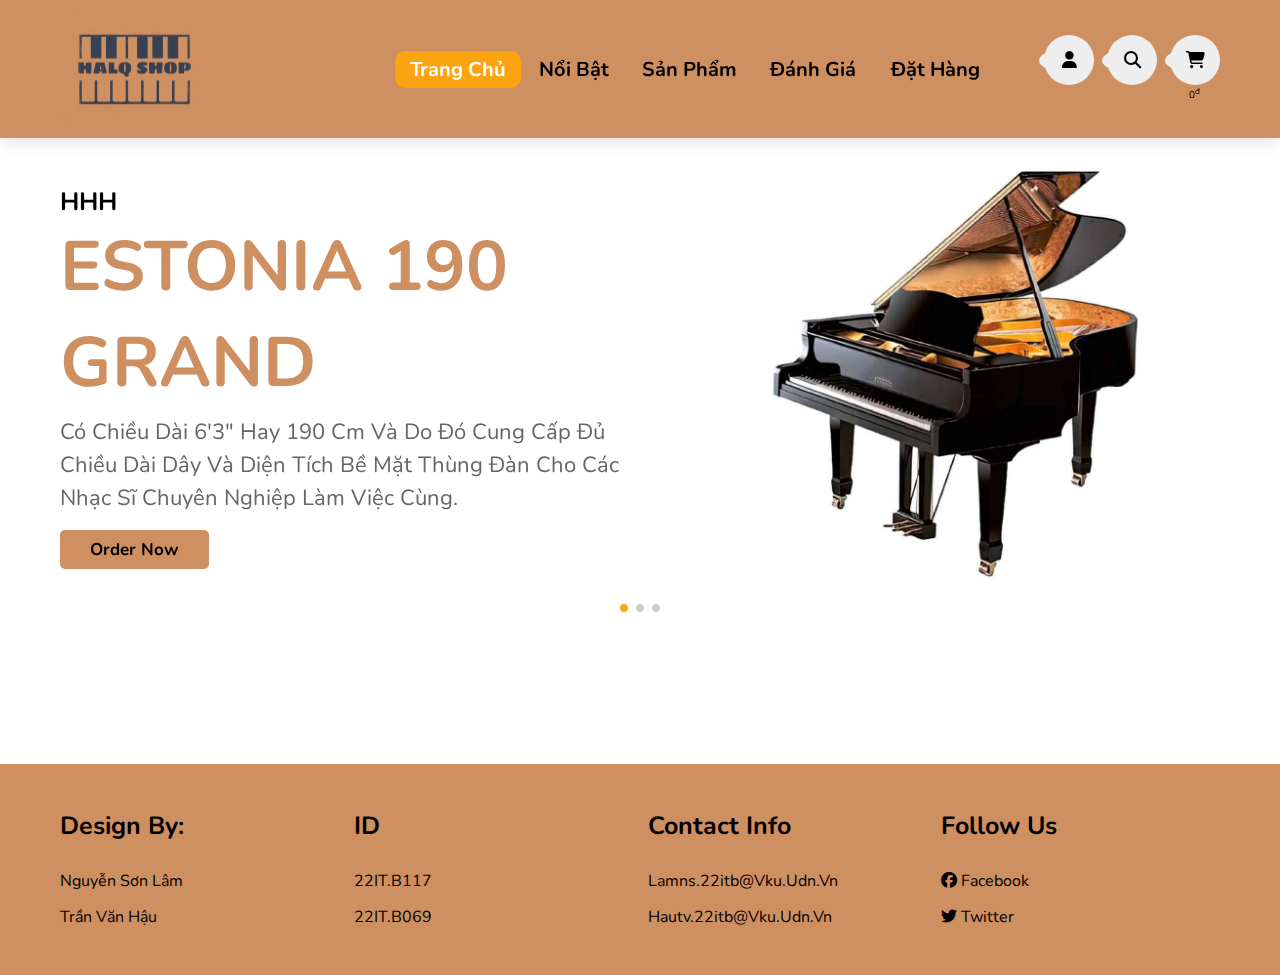
<file: index.html>
<!DOCTYPE html>
<html lang="en">
<head>
    <meta charset="UTF-8">
    <meta http-equiv="X-UA-Compatible" content="IE=edge">
    <meta name="viewport" content="width=device-width, initial-scale=1.0">
    <title>Piano Shop</title>

    <link rel="stylesheet" href="https://unpkg.com/swiper/swiper-bundle.min.css" />

    <link rel="stylesheet" href="https://cdnjs.cloudflare.com/ajax/libs/font-awesome/6.4.0/css/all.min.css">


    <link rel="stylesheet" href="https://unicons.iconscout.com/release/v4.0.0/css/line.css" />
    <link rel="stylesheet" href="css/style.css">

</head>
<body>

<header>

    <section class="flex">

        <a href="#" class="logo"><img src="img/logo2.jpg"></img></a>

        <nav class="navbar">
            <a class="active"  href="index.html">trang chủ</a>
            <a href="dishes.html">nổi bật</a>
            <a href="menu.html">sản phẩm</a>
            <a href="review.html">đánh giá </a>
            <a href="order.html">đặt hàng</a>
        </nav>
    
        <div class="icons">
            <a><i class="fas fa-bars" id="menu-bars"></i></a>
            <a href="login.html"><i class="fa-solid fa-user" id="login-icon"></i></a>
            <a><i class="fas fa-search" id="search-icon"></i></a>
            <a><i class="fas fa-shopping-cart"></i></a><p style="margin-left:160px ;"><span class="">0</span><sup>đ</sup></p>
        </div>
        
    </section>

</header>

<form action="" id="search-form">
    <input type="search" placeholder="search here..." name="" id="search-box">
    <label for="search-box" class="fas fa-search"></label>
    <i class="fas fa-times" id="close"></i>
</form>




<div class="container">

    <section class="home" id="home">

        <div class="swiper home-slider">
    
            <div class="swiper-wrapper">
    
                <div class="swiper-slide slide">
                    <div class="content">
                        <span>HHH</span>
                        <h3>ESTONIA 190 GRAND</h3>
                        <p>Có chiều dài 6'3″ hay 190 cm và do đó cung cấp đủ chiều dài dây
                             và diện tích bề mặt thùng đàn cho các nhạc sĩ chuyên nghiệp làm việc cùng.</p>
                        <a href="#" class="btn">order now</a>
                    </div>
                    <div class="box-right">
                        <img src="img/piano3.jpg" alt="">
                      </div>
                </div>
    
                <div class="swiper-slide slide">
                    <div class="content">
                        <span>HHH</span>
                        <h3>HẠ NẮP PHÍM THỦY LỰC</h3>
                        <p>Chống Sập Nắp Phím Đàn Piano - Thiết Bị Đóng Chậm Nắp Phím Đàn</p>
                        <a href="#" class="btn">order now</a>
                    </div>
                    <div class="box-right">
                        <img src="img/piano4.jpg" alt="">
                      </div>
                </div>
    
                <div class="swiper-slide slide">
                    <div class="content">
                        <span>HHH</span>
                        <h3>Máy Metronome Am-707</h3>
                        <p>Phụ Kiện Đàn Piano Cơ Nhịp Điệu</p>
                        <a href="#" class="btn">order now</a>
                    </div>
                    <div class="box-right">
                        <img src="img/piano5.jpg" alt="">

                      </div>
                </div>
    
            </div>
    
            <div class="swiper-pagination"></div>
    
        </div>
    
    </section>

</div>



<div class="container">
    <section class="cart" id="cart">
        <span class="cart-icon"><i class="fas fa-times "></i></span>
        <h2>Cart</h2>
        <form action="">
            <table>
                <thead>
                    <tr>
                        <th>Sản phẩm</th>
                        <th>Giá</th>
                        <th>Số lượng</th>
                        <th>Chọn</th>
                    </tr>

                </thead>
                <tbody>
                    <!-- <tr>
                        <td style="display: flex; align-items: center;"><img style="width: 70px;"src="images/aovietnam.jpg" alt="">Áo việt nam</td>
                        <td><p><span>15.99</span><sup>$</sup></p></td>
                        <td>
                            <select>
                                <option value="M">M</option>
                                <option value="L">L</option>
                                <option value="XL">XL</option>
                                <option value="XXL">XXL</option>
                            </select>
                        </td>
                        <td><input style="width:30px;outline: none;"type="number" value="1" min="0"></td>
                        <td style="cursor: pointer;">Xóa</td>
                    </tr> -->
                </tbody>
            </table>
            <div stylec="text-align:right;" class="price-total">
                <p style="font-weight: bold;">Tổng tiền :<span>0</span><sup>đ</sup></p>
            </div>
            <a href="order.html">Thanh Toán</a>
        </form>
    </section>
</div>

<div style="background-color: rgb(206, 143, 97);margin-top: 100px;" class="container">

    <section class="footer">

        <div class="box-container">
    
            <div class="box">
                <h4>Design By:</h4>
                <a href="#">Nguyễn Sơn Lâm</a>
                <a href="#">Trần Văn Hậu</a>
            </div>
    
            <div class="box">
                <h4>ID</h4>
                <a href="#">22IT.B117</a>
                <a href="#">22IT.B069</a>
            </div>
    
            <div class="box">
                <h4>contact info</h4>
                <a href="#">lamns.22itb@vku.udn.vn</a>
                <a href="#">hautv.22itb@vku.udn.vn</a>
            </div>
    
            <div class="box">
                <h4>follow us</h4>
               <a href="https://www.facebook.com/vku.udn.vn"><i class="fab fa-facebook"></i> Facebook</a>
                <a href="#"><i class="fab fa-twitter"></i> twitter</a>
            </div>
    
        </div>
    
    </section>

</div>

<script src="https://unpkg.com/swiper/swiper-bundle.min.js"></script>

<script src="js/script.js"></script>

</body>
</html>
</file>
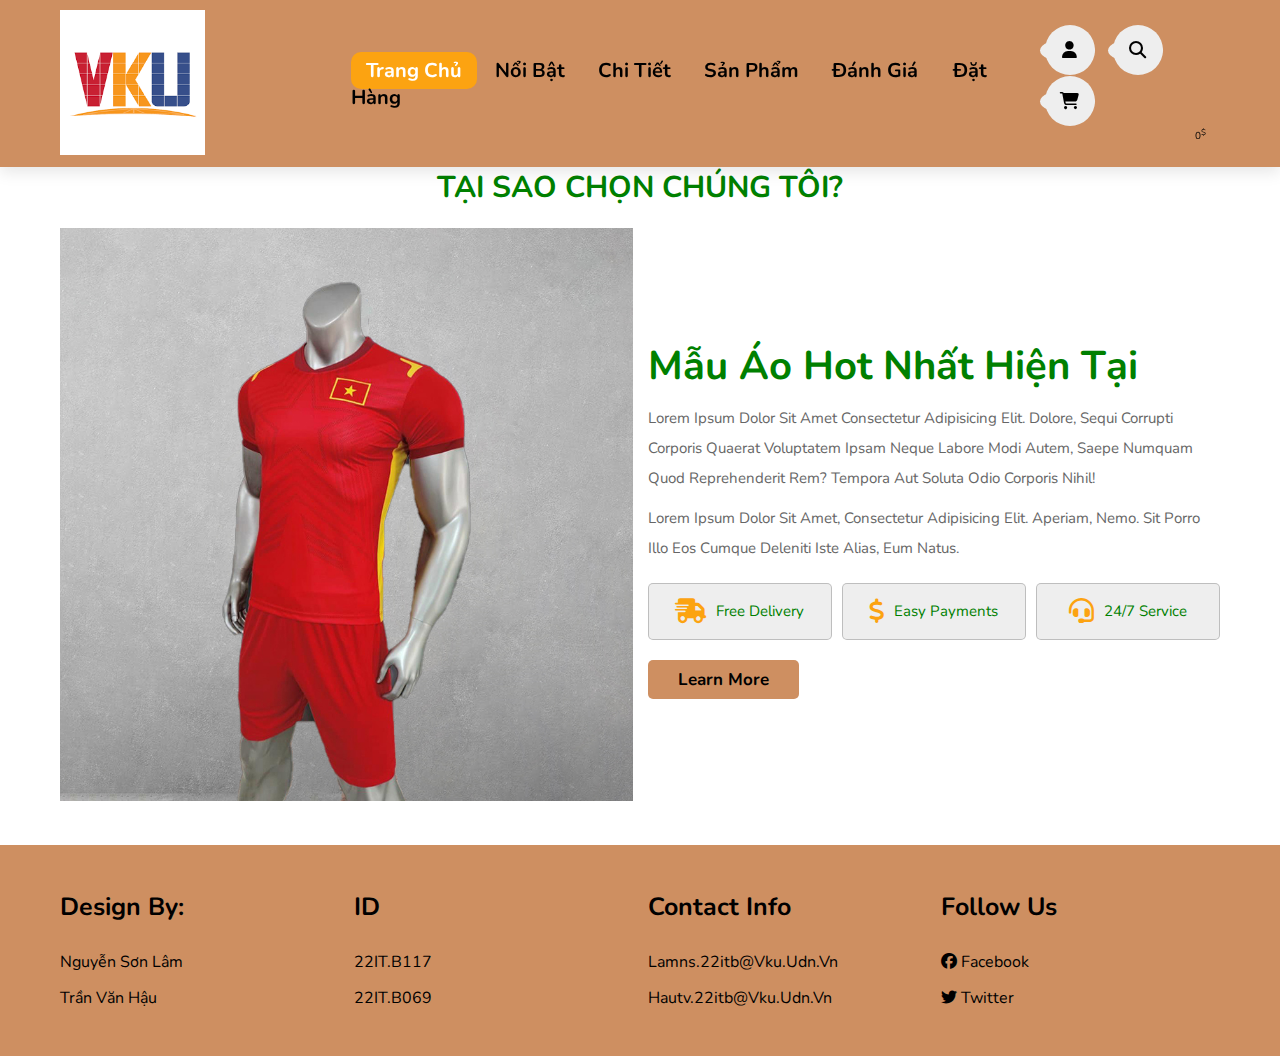
<file: about.html>
<!DOCTYPE html>
<html lang="en">
<head>
    <meta charset="UTF-8">
    <meta http-equiv="X-UA-Compatible" content="IE=edge">
    <meta name="viewport" content="width=device-width, initial-scale=1.0">
    <title>Piano Shop</title>

    <link rel="stylesheet" href="https://unpkg.com/swiper/swiper-bundle.min.css" />

    <link rel="stylesheet" href="https://cdnjs.cloudflare.com/ajax/libs/font-awesome/6.4.0/css/all.min.css">


    <link rel="stylesheet" href="https://unicons.iconscout.com/release/v4.0.0/css/line.css" />
    <link rel="stylesheet" href="css/style.css">

</head>
<body>

<header>

    <section class="flex">

        <a href="#" class="logo"><img src="images/vku.png"></img></a>

        <nav class="navbar">
            <a class="active"  href="index.html">trang chủ</a>
            <a href="dishes.html">nổi bật</a>
            <a href="about.html">chi tiết</a>
            <a href="menu.html">sản phẩm</a>
            <a href="review.html">đánh giá </a>
            <a href="order.html">đặt hàng</a>
        </nav>
    
        <div class="icons">
            <a href="login.html"><i class="fa-solid fa-user" id="login-icon"></i></a>
            <a><i class="fas fa-bars" id="menu-bars"></i></a>
            <a><i class="fas fa-search" id="search-icon"></i></a>
            <a><i class="fas fa-shopping-cart"></i></a><p style="margin-left:160px ;"><span class="">0</span><sup>$</sup></p>
        </div>
        
    </section>

</header>

<form action="" id="search-form">
    <input type="search" placeholder="search here..." name="" id="search-box">
    <label for="search-box" class="fas fa-search"></label>
    <i class="fas fa-times" id="close"></i>
</form>






<div class="container">

    <section class="about" id="about">

        <h3 class="sub-heading" style="margin-top: 100px;"> about us </h3>
        <h1 class="heading"> Tại sao chọn chúng tôi? </h1>
    
        <div class="row">
    
            <div class="image">
                <img src="images/aovietnamdo.jpg" alt="">
            </div>
    
            <div class="content">
                <h3>Mẫu áo hot nhất hiện tại</h3>
                <p>Lorem ipsum dolor sit amet consectetur adipisicing elit. Dolore, sequi corrupti corporis quaerat voluptatem ipsam neque labore modi autem, saepe numquam quod reprehenderit rem? Tempora aut soluta odio corporis nihil!</p>
                <p>Lorem ipsum dolor sit amet, consectetur adipisicing elit. Aperiam, nemo. Sit porro illo eos cumque deleniti iste alias, eum natus.</p>
                <div class="icons-container">
                    <div class="icons">
                        <i class="fas fa-shipping-fast"></i>
                        <span>free delivery</span>
                    </div>
                    <div class="icons">
                        <i class="fas fa-dollar-sign"></i>
                        <span>easy payments</span>
                    </div>
                    <div class="icons">
                        <i class="fas fa-headset"></i>
                        <span>24/7 service</span>
                    </div>
                </div>
                <a href="#" class="btn">learn more</a>
            </div>
    
        </div>
    
    </section>

</div>

<div class="container">
    <section class="cart" id="cart">
        <span class="cart-icon"><i class="fas fa-times "></i></span>
        <h2>Cart</h2>
        <form action="">
            <table>
                <thead>
                    <tr>
                        <th>Sản phẩm</th>
                        <th>Giá</th>
                        <th>Size</th>
                        <th>Số lượng</th>
                        <th>Chọn</th>
                    </tr>

                </thead>
                <tbody>
                    <!-- <tr>
                        <td style="display: flex; align-items: center;"><img style="width: 70px;"src="images/aovietnam.jpg" alt="">Áo việt nam</td>
                        <td><p><span>15.99</span><sup>$</sup></p></td>
                        <td>
                            <select>
                                <option value="M">M</option>
                                <option value="L">L</option>
                                <option value="XL">XL</option>
                                <option value="XXL">XXL</option>
                            </select>
                        </td>
                        <td><input style="width:30px;outline: none;"type="number" value="1" min="0"></td>
                        <td style="cursor: pointer;">Xóa</td>
                    </tr> -->
                </tbody>
            </table>
            <div stylec="text-align:right;" class="price-total">
                <p style="font-weight: bold;">Tổng tiền :<span>0</span><sup>$</sup></p>
            </div>
            <a href="order.html">Thanh Toán</a>
        </form>
    </section>
</div>

<div style="background-color: rgb(206, 143, 97);" class="container">

    <section class="footer">

        <div class="box-container">
    
            <div class="box">
                <h4>Design By:</h4>
                <a href="#">Nguyễn Sơn Lâm</a>
                <a href="#">Trần Văn Hậu</a>
            </div>
    
            <div class="box">
                <h4>ID</h4>
                <a href="#">22IT.B117</a>
                <a href="#">22IT.B069</a>
            </div>
    
            <div class="box">
                <h4>contact info</h4>
                <a href="#">lamns.22itb@vku.udn.vn</a>
                <a href="#">hautv.22itb@vku.udn.vn</a>
            </div>
    
            <div class="box">
                <h4>follow us</h4>
               <a href="https://www.facebook.com/vku.udn.vn"><i class="fab fa-facebook"></i> Facebook</a>
                <a href="#"><i class="fab fa-twitter"></i> twitter</a>
            </div>
    
        </div>
    
    </section>

</div>

<script src="https://unpkg.com/swiper/swiper-bundle.min.js"></script>

<script src="js/script.js"></script>

</body>
</html>
</file>
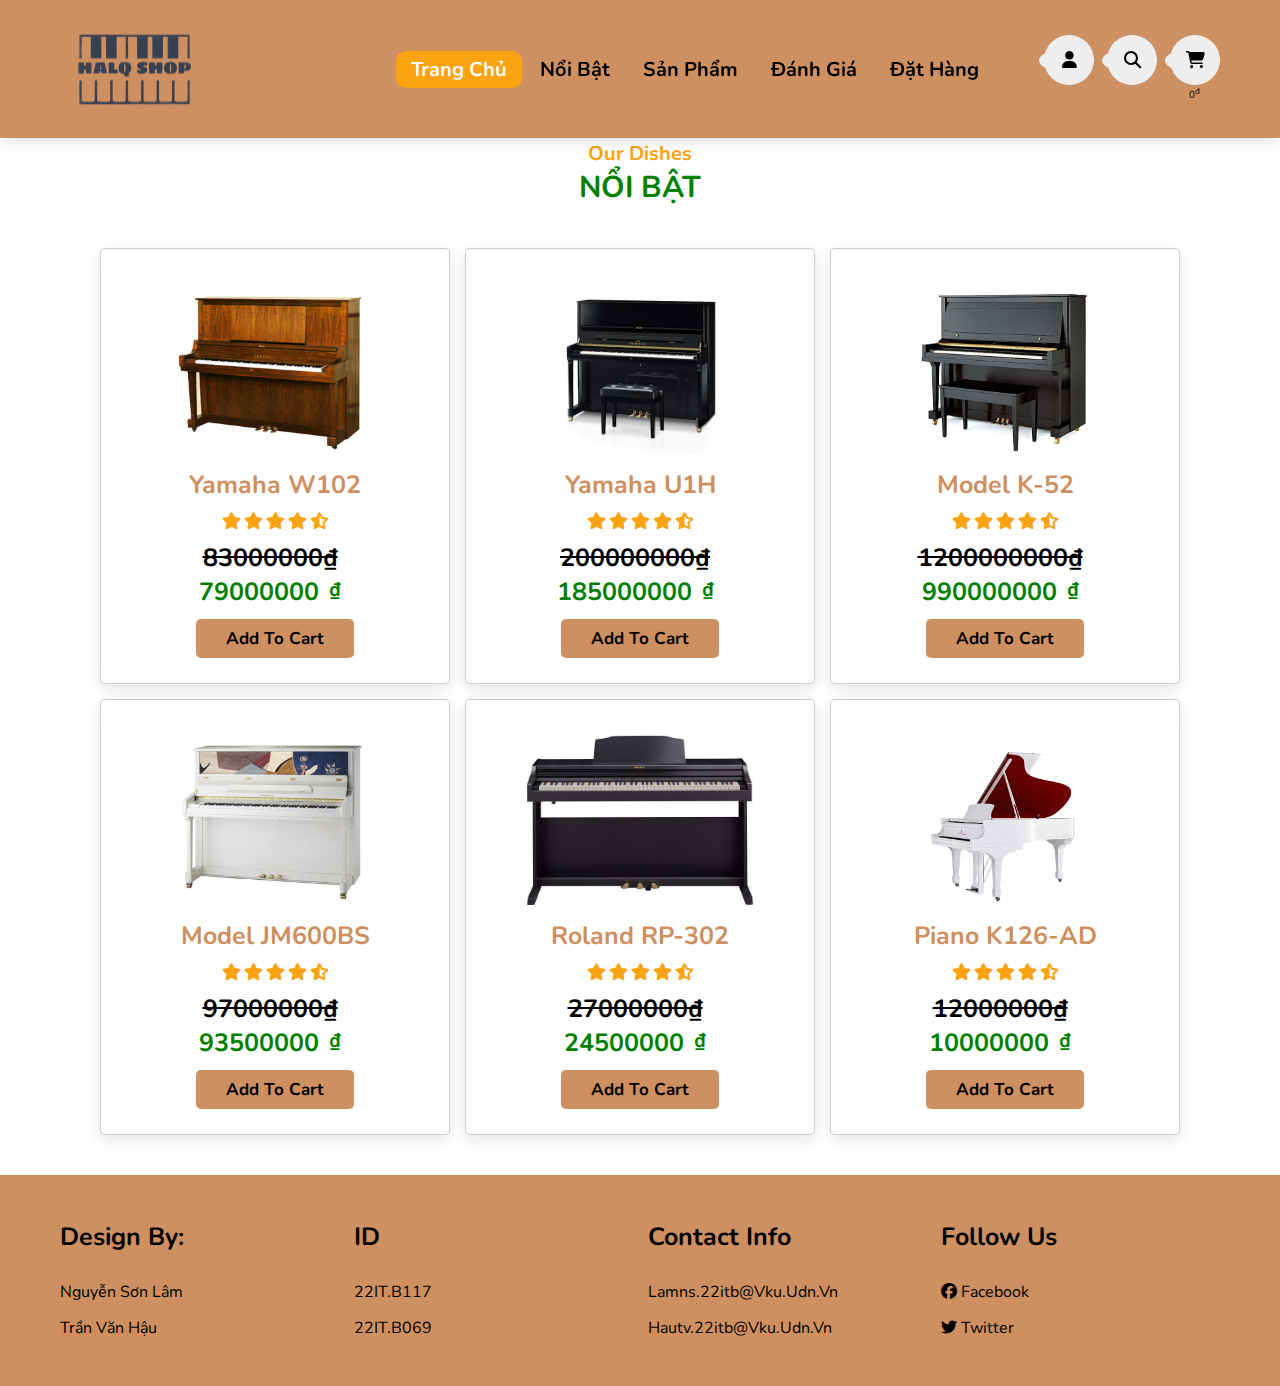
<file: dishes.html>
<!DOCTYPE html>
<html lang="en">
<head>
    <meta charset="UTF-8">
    <meta http-equiv="X-UA-Compatible" content="IE=edge">
    <meta name="viewport" content="width=device-width, initial-scale=1.0">
    <title>Piano Shop</title>

    <link rel="stylesheet" href="https://unpkg.com/swiper/swiper-bundle.min.css" />

    <link rel="stylesheet" href="https://cdnjs.cloudflare.com/ajax/libs/font-awesome/6.4.0/css/all.min.css">


    <link rel="stylesheet" href="https://unicons.iconscout.com/release/v4.0.0/css/line.css" />
    <link rel="stylesheet" href="css/style.css">

</head>
<body>

<header>

    <section class="flex">

        <a href="#" class="logo"><img src="img/logo2.jpg"></img></a>

        <nav class="navbar">
            <a class="active" href="index.html">trang chủ</a>
            <a href="dishes.html">nổi bật</a>
            <a href="menu.html">sản phẩm</a>
            <a href="review.html">đánh giá</a>
            <a href="order.html">đặt hàng</a>
        </nav>
    
        <div class="icons">
            <a><i class="fas fa-bars" id="menu-bars"></i></a>
            <a href="login.html"><i class="fa-solid fa-user" id="login-icon"></i></a>
            <a><i class="fas fa-search" id="search-icon"></i></a>
            <a><i class="fas fa-shopping-cart"></i></a><p style="margin-left:160px ;"><span class="">0</span><sup>đ</sup></p>
        </div>
        
    </section>

</header>

<form action="" id="search-form">
    <input type="search" placeholder="search here..." name="" id="search-box">
    <label for="search-box" class="fas fa-search"></label>
    <i class="fas fa-times" id="close"></i>
</form>

<div class="container">

    <section class="dishes" id="dishes">

        <h3 class="sub-heading" style="margin-top: 100px;"> our dishes </h3>
        <h1 class="heading">Nổi bật </h1>
    
        <div class="box-container">

            <div class="box">
                <a href="#" class="fas fa-heart"></a>
                <a href="#" class="fas fa-eye"></a>
                <img src="img/pianonb.jpg" alt="">
                <h3>Yamaha W102 </h3>
                <div class="stars">
                    <i class="fas fa-star"></i>
                    <i class="fas fa-star"></i>
                    <i class="fas fa-star"></i>
                    <i class="fas fa-star"></i>
                    <i class="fas fa-star-half-alt"></i>
                </div>
                <h5 >83000000₫</h5>
                <p><span>79000000</span><sup>₫</sup></p>
                <button class="btn">add to cart</button>
            </div>

            <div class="box">
                <a href="#" class="fas fa-heart"></a>
                <a href="#" class="fas fa-eye"></a>
                <img src="img/pianonb1.jpg" alt="">
                <h3>Yamaha U1H</h3>
                <div class="stars">
                    <i class="fas fa-star"></i>
                    <i class="fas fa-star"></i>
                    <i class="fas fa-star"></i>
                    <i class="fas fa-star"></i>
                    <i class="fas fa-star-half-alt"></i>
                </div>
                <h5 >200000000₫</h5>
                <p><span>185000000</span><sup>₫</sup></p>
                <button class="btn">add to cart</button>
            </div>

            <div class="box">
                <a href="#" class="fas fa-heart"></a>
                <a href="#" class="fas fa-eye"></a>
                <img src="img/pianonb2.jpg" alt="">
                <h3>Model K-52</h3>
                <div class="stars">
                    <i class="fas fa-star"></i>
                    <i class="fas fa-star"></i>
                    <i class="fas fa-star"></i>
                    <i class="fas fa-star"></i>
                    <i class="fas fa-star-half-alt"></i>
                </div>
                <h5 >1200000000₫</h5>
                <p><span>990000000</span><sup>₫</sup></p>
                <button class="btn">add to cart</button>
            </div>

            <div class="box">
                <a href="#" class="fas fa-heart"></a>
                <a href="#" class="fas fa-eye"></a>
                <img src="img/pianonb3.jpg" alt="">
                <h3>Model JM600BS</h3>
                <div class="stars">
                    <i class="fas fa-star"></i>
                    <i class="fas fa-star"></i>
                    <i class="fas fa-star"></i>
                    <i class="fas fa-star"></i>
                    <i class="fas fa-star-half-alt"></i>
                </div>
                <h5 >97000000₫</h5>
                <p><span>93500000</span><sup>₫</sup></p>
                <button class="btn">add to cart</button>
            </div>

            <div class="box">
                <a href="#" class="fas fa-heart"></a>
                <a href="#" class="fas fa-eye"></a>
                <img src="img/pianonb4.jpg" alt="">
                <h3>Roland RP-302</h3>
                <div class="stars">
                    <i class="fas fa-star"></i>
                    <i class="fas fa-star"></i>
                    <i class="fas fa-star"></i>
                    <i class="fas fa-star"></i>
                    <i class="fas fa-star-half-alt"></i>
                </div>
                <h5 >27000000₫</h5>
                <p><span>24500000</span><sup>₫</sup></p>
                <button class="btn">add to cart</button>
            </div>

            <div class="box">
                <a href="#" class="fas fa-heart"></a>
                <a href="#" class="fas fa-eye"></a>
                <img src="img/pianonb5.jpg" alt="">
                <h3>Piano K126-AD</h3>
                <div class="stars">
                    <i class="fas fa-star"></i>
                    <i class="fas fa-star"></i>
                    <i class="fas fa-star"></i>
                    <i class="fas fa-star"></i>
                    <i class="fas fa-star-half-alt"></i>
                </div>
                <h5 >12000000₫</h5>
                <p><span>10000000</span><sup>₫</sup></p>
                <button class="btn">add to cart</button>
            </div>
    
        </div>
    
    </section>

</div>



<div class="container">
    <section class="cart" id="cart">
        <span class="cart-icon"><i class="fas fa-times "></i></span>
        <h2>Cart</h2>
        <form action="">
            <table>
                <thead>
                    <tr>
                        <th>Sản phẩm</th>
                        <th>Giá</th>
                        <th>Số lượng</th>
                        <th>Chọn</th>
                    </tr>

                </thead>
                <tbody>
                    <!-- <tr>
                        <td style="display: flex; align-items: center;"><img style="width: 70px;"src="images/aovietnam.jpg" alt="">Áo việt nam</td>
                        <td><p><span>15.99</span><sup>$</sup></p></td>
                        <td>
                            <select>
                                <option value="M">M</option>
                                <option value="L">L</option>
                                <option value="XL">XL</option>
                                <option value="XXL">XXL</option>
                            </select>
                        </td>
                        <td><input style="width:30px;outline: none;"type="number" value="1" min="0"></td>
                        <td style="cursor: pointer;">Xóa</td>
                    </tr> -->
                </tbody>
            </table>
            <div stylec="text-align:right;" class="price-total">
                <p style="font-weight: bold;">Tổng tiền :<span>0</span><sup>đ</sup></p>
            </div>
            <a href="order.html">Thanh Toán</a>
        </form>
    </section>
</div>

<div style="background-color: rgb(206, 143, 97);" class="container">

    <section class="footer">

        <div class="box-container">
    
            <div class="box">
                <h4>Design By:</h4>
                <a href="#">Nguyễn Sơn Lâm</a>
                <a href="#">Trần Văn Hậu</a>
            </div>
    
            <div class="box">
                <h4>ID</h4>
                <a href="#">22IT.B117</a>
                <a href="#">22IT.B069</a>
            </div>
    
            <div class="box">
                <h4>contact info</h4>
                <a href="#">lamns.22itb@vku.udn.vn</a>
                <a href="#">hautv.22itb@vku.udn.vn</a>
            </div>
    
            <div class="box">
                <h4>follow us</h4>
               <a href="https://www.facebook.com/vku.udn.vn"><i class="fab fa-facebook"></i> Facebook</a>
                <a href="#"><i class="fab fa-twitter"></i> twitter</a>
            </div>
    
        </div>
    
    </section>

</div>

<script src="https://unpkg.com/swiper/swiper-bundle.min.js"></script>

<script src="js/script.js"></script>

</body>
</html>
</file>
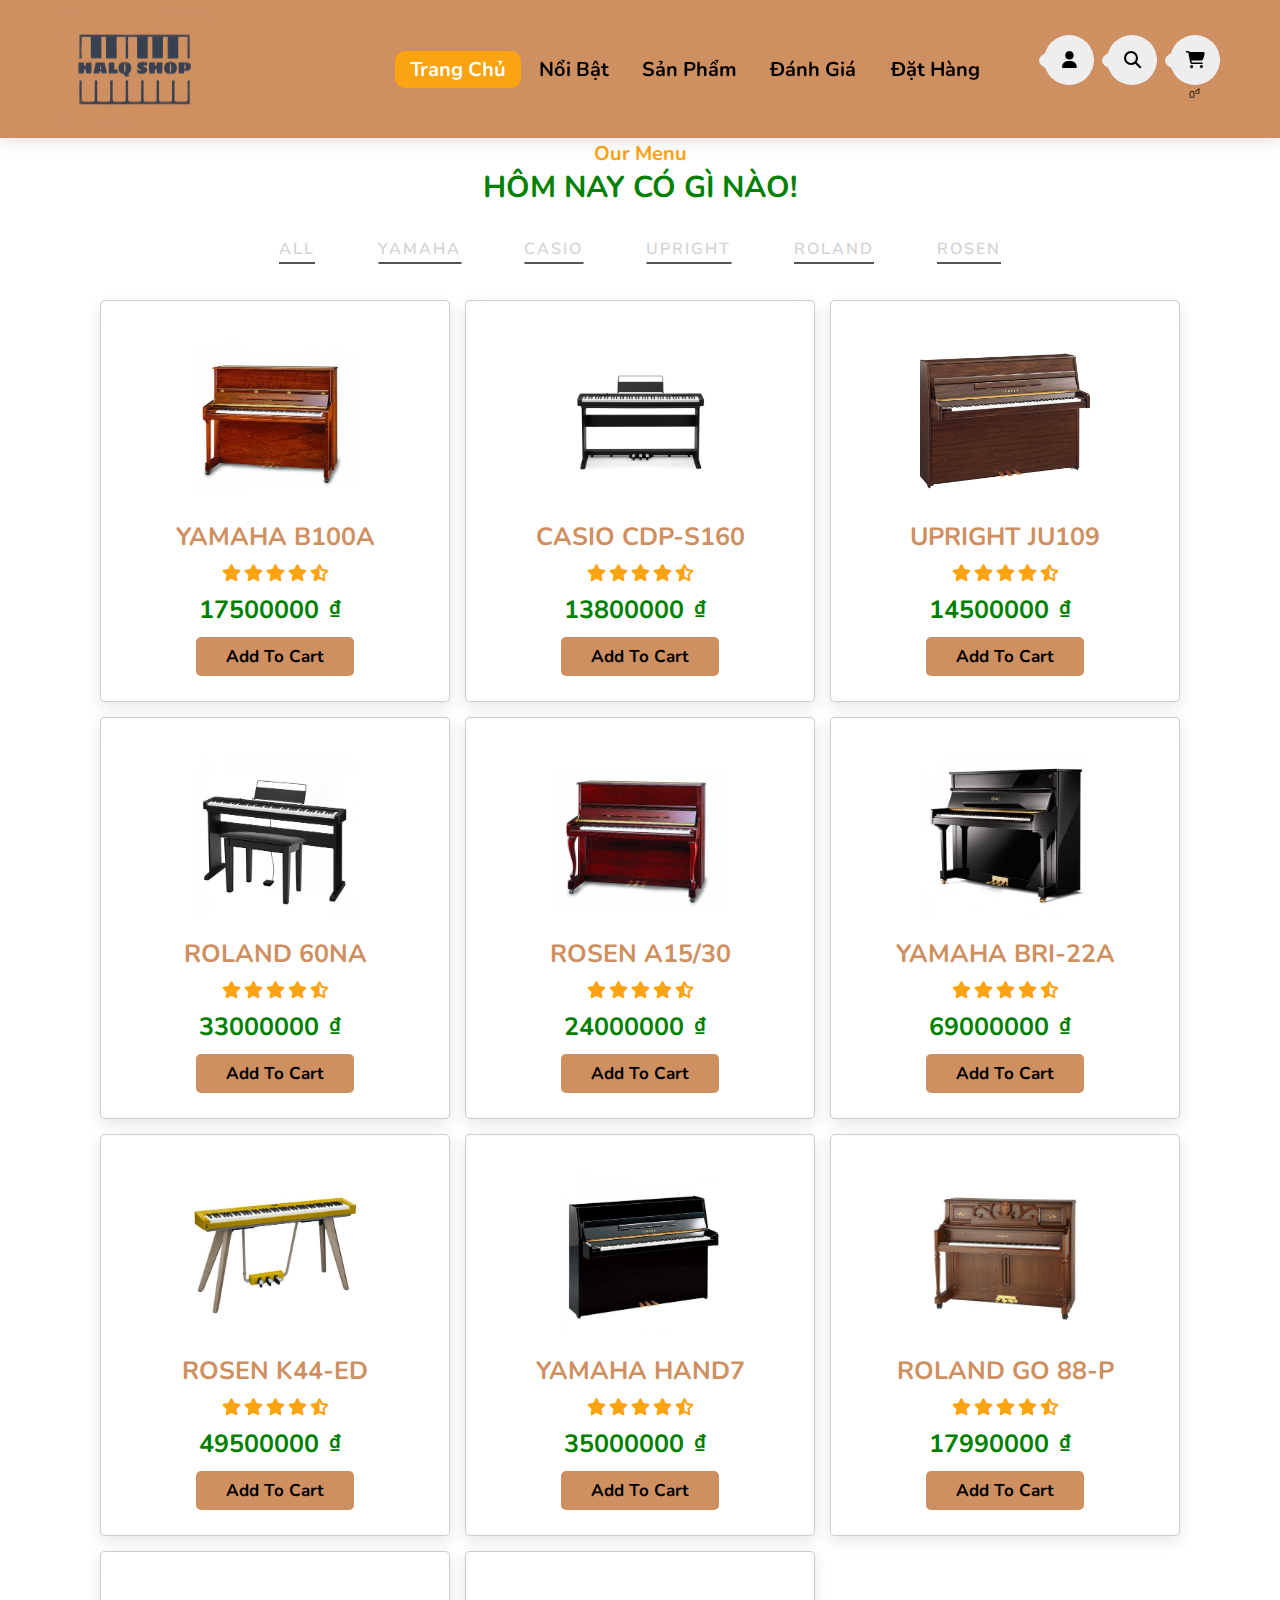
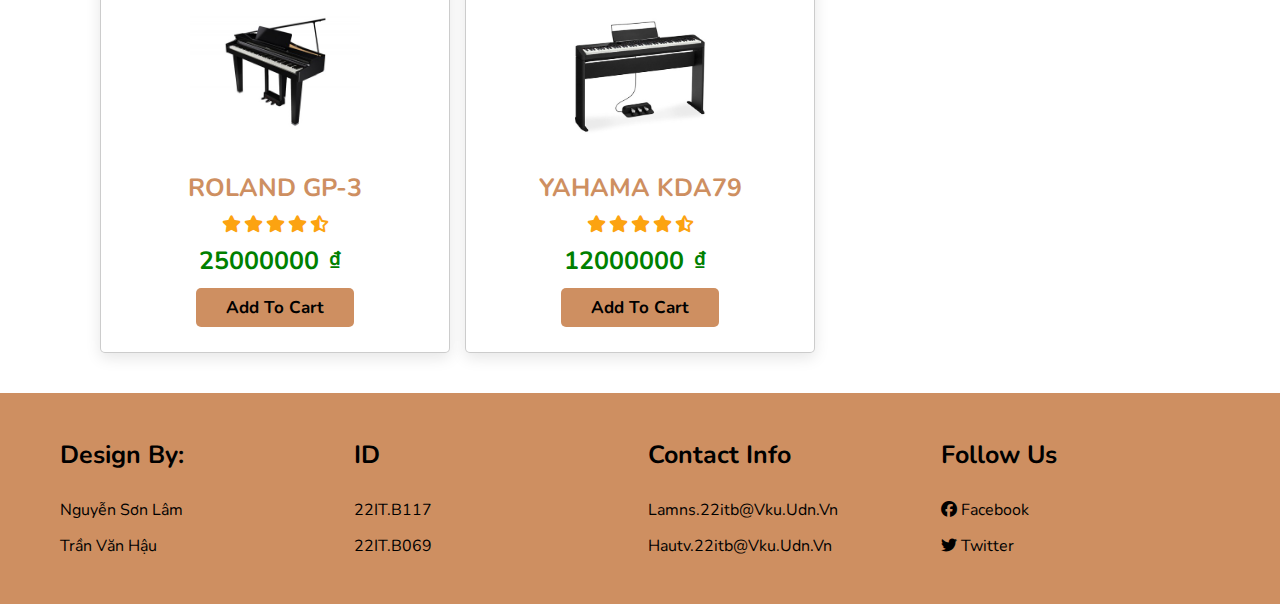
<file: menu.html>
<!DOCTYPE html>
<html lang="en">
<head>
    <meta charset="UTF-8">
    <meta http-equiv="X-UA-Compatible" content="IE=edge">
    <meta name="viewport" content="width=device-width, initial-scale=1.0">
    <title>Piano Shop</title>

    <link rel="stylesheet" href="https://unpkg.com/swiper/swiper-bundle.min.css" />

    <link rel="stylesheet" href="https://cdnjs.cloudflare.com/ajax/libs/font-awesome/6.4.0/css/all.min.css">


    <link rel="stylesheet" href="https://unicons.iconscout.com/release/v4.0.0/css/line.css" />
    <link rel="stylesheet" href="css/style.css">

</head>
<body>

<header>

    <section class="flex">

        <a href="#" class="logo"><img src="img/logo2.jpg"></img></a>

        <nav class="navbar">
            <a class="active"  href="index.html">trang chủ</a>
            <a href="dishes.html">nổi bật</a>
            <a href="menu.html">sản phẩm</a>
            <a href="review.html">đánh giá </a>
            <a href="order.html">đặt hàng</a>
        </nav>
    
        <div class="icons">
            <a><i class="fas fa-bars" id="menu-bars"></i></a>
            <a href="login.html"><i class="fa-solid fa-user" id="login-icon"></i></a>
            <a><i class="fas fa-search" id="search-icon"></i></a>
            <a><i class="fas fa-shopping-cart"></i></a><p style="margin-left:160px ;"><span class="">0</span><sup>đ</sup></p>
        </div>
        
    </section>

</header>

<form action="" id="search-form">
    <input type="search" placeholder="search here..." name="" id="search-box">
    <label for="search-box" class="fas fa-search"></label>
    <i class="fas fa-times" id="close"></i>
</form>


<!-- sản phẩm -->



<div class="container">

    <section class="menu" id="menu">

        <h3 class="sub-heading" style="margin-top: 100px;"> our menu </h3>
        <h1 class="heading"> Hôm nay có gì nào! </h1>
            
        <div class="filter-btns">
            <button type="button" class="filter-btn" id="all">all</button>
            <button type="button" class="filter-btn" id="yamaha">yamaha</button>
            <button type="button" class="filter-btn" id="casio">casio</button>
            <button type="button" class="filter-btn" id="upright">upright</button>
            <button type="button" class="filter-btn" id="roland">Roland</button>
            <button type="button" class="filter-btn" id="rosen">rosen</button>
        </div>
        <div style="margin-top: 3em;" class="box-container">

            <div class="box all yamaha">
                <a href="#" class="fas fa-heart"></a>
                <a href="#" class="fas fa-eye"></a>
                <img src="img/sp1.jpg" alt="">
                <h3>YAMAHA B100A</h3>
                <div class="stars">
                    <i class="fas fa-star"></i>
                    <i class="fas fa-star"></i>
                    <i class="fas fa-star"></i>
                    <i class="fas fa-star"></i>
                    <i class="fas fa-star-half-alt"></i>
                </div>
                <p><span>17500000</span><sup>₫</sup></p>
                <button class="btn">add to cart</button>
            </div>

            <div class="box all casio">
                <a href="#" class="fas fa-heart"></a>
                <a href="#" class="fas fa-eye"></a>
                <img src="img/sp2.jpg" alt="">
                <h3>CASIO CDP-S160</h3>
                <div class="stars">
                    <i class="fas fa-star"></i>
                    <i class="fas fa-star"></i>
                    <i class="fas fa-star"></i>
                    <i class="fas fa-star"></i>
                    <i class="fas fa-star-half-alt"></i>
                </div>
                <p><span>13800000</span><sup>₫</sup></p>
                <button class="btn">add to cart</button>
            </div>

            <div class="box all upright">
                <a href="#" class="fas fa-heart"></a>
                <a href="#" class="fas fa-eye"></a>
                <img src="img/sp3.jpg" alt="">
                <h3>UPRIGHT JU109</h3>
                <div class="stars">
                    <i class="fas fa-star"></i>
                    <i class="fas fa-star"></i>
                    <i class="fas fa-star"></i>
                    <i class="fas fa-star"></i>
                    <i class="fas fa-star-half-alt"></i>
                </div>
                <p><span>14500000</span><sup>₫</sup></p>
                <button class="btn">add to cart</button>
            </div>

            <div class="box all roland">
                <a href="#" class="fas fa-heart"></a>
                <a href="#" class="fas fa-eye"></a>
                <img src="img/sp4.jpg" alt="">
                <h3>ROLAND 60NA</h3>
                <div class="stars">
                    <i class="fas fa-star"></i>
                    <i class="fas fa-star"></i>
                    <i class="fas fa-star"></i>
                    <i class="fas fa-star"></i>
                    <i class="fas fa-star-half-alt"></i>
                </div>
                <p><span>33000000</span><sup>₫</sup></p>
                <button class="btn">add to cart</button>
            </div>

            <div class="box all rosen">
                <a href="#" class="fas fa-heart"></a>
                <a href="#" class="fas fa-eye"></a>
                <img src="img/sp5.jpg" alt="">
                <h3>ROSEN A15/30</h3>
                <div class="stars">
                    <i class="fas fa-star"></i>
                    <i class="fas fa-star"></i>
                    <i class="fas fa-star"></i>
                    <i class="fas fa-star"></i>
                    <i class="fas fa-star-half-alt"></i>
                </div>
                <p><span>24000000</span><sup>₫</sup></p>
                <button class="btn">add to cart</button>
            </div>

            <div class="box all yamaha">
                <a href="#" class="fas fa-heart"></a>
                <a href="#" class="fas fa-eye"></a>
                <img src="img/sp6.jpg" alt="">
                <h3>YAMAHA BRI-22A</h3>
                <div class="stars">
                    <i class="fas fa-star"></i>
                    <i class="fas fa-star"></i>
                    <i class="fas fa-star"></i>
                    <i class="fas fa-star"></i>
                    <i class="fas fa-star-half-alt"></i>
                </div>
                <p><span>69000000</span><sup>₫</sup></p>
                <button class="btn">add to cart</button>
            </div>
            <div class="box all rosen">
                <a href="#" class="fas fa-heart"></a>
                <a href="#" class="fas fa-eye"></a>
                <img src="img/sp7.jpg" alt="">
                <h3>ROSEN K44-ED</h3>
                <div class="stars">
                    <i class="fas fa-star"></i>
                    <i class="fas fa-star"></i>
                    <i class="fas fa-star"></i>
                    <i class="fas fa-star"></i>
                    <i class="fas fa-star-half-alt"></i>
                </div>
                <p><span>49500000</span><sup>₫</sup></p>
                <button class="btn">add to cart</button>
            </div>
            <div class="box all yamaha">
                <a href="#" class="fas fa-heart"></a>
                <a href="#" class="fas fa-eye"></a>
                <img src="img/sp8.jpg" alt="">
                <h3>YAMAHA HAND7</h3>
                <div class="stars">
                    <i class="fas fa-star"></i>
                    <i class="fas fa-star"></i>
                    <i class="fas fa-star"></i>
                    <i class="fas fa-star"></i>
                    <i class="fas fa-star-half-alt"></i>
                </div>
                <p><span>35000000</span><sup>₫</sup></p>
                <button class="btn">add to cart</button>
            </div>
            <div class="box all roland">
                <a href="#" class="fas fa-heart"></a>
                <a href="#" class="fas fa-eye"></a>
                <img src="img/sp10.jpg" alt="">
                <h3>ROLAND GO 88-P</h3>
                <div class="stars">
                    <i class="fas fa-star"></i>
                    <i class="fas fa-star"></i>
                    <i class="fas fa-star"></i>
                    <i class="fas fa-star"></i>
                    <i class="fas fa-star-half-alt"></i>
                </div>
                <p><span>17990000</span><sup>₫</sup></p>
                <button class="btn">add to cart</button>
            </div>
            <div class="box all roland">
                <a href="#" class="fas fa-heart"></a>
                <a href="#" class="fas fa-eye"></a>
                <img src="img/sp11.jpg" alt="">
                <h3>ROLAND GP-3</h3>
                <div class="stars">
                    <i class="fas fa-star"></i>
                    <i class="fas fa-star"></i>
                    <i class="fas fa-star"></i>
                    <i class="fas fa-star"></i>
                    <i class="fas fa-star-half-alt"></i>
                </div>
                <p><span>25000000</span><sup>₫</sup></p>
                <button class="btn">add to cart</button>
            </div>
            <div class="box all yamaha">
                <a href="#" class="fas fa-heart"></a>
                <a href="#" class="fas fa-eye"></a>
                <img src="img/sp12.jpg" alt="">
                <h3>YAHAMA KDA79</h3>
                <div class="stars">
                    <i class="fas fa-star"></i>
                    <i class="fas fa-star"></i>
                    <i class="fas fa-star"></i>
                    <i class="fas fa-star"></i>
                    <i class="fas fa-star-half-alt"></i>
                </div>
                <p><span>12000000</span><sup>₫</sup></p>
                <button class="btn">add to cart</button>
            </div>
    
        </div>
    
    </section>

</div>


<div class="container">
    <section class="cart" id="cart">
        <span class="cart-icon"><i class="fas fa-times "></i></span>
        <h2>Cart</h2>
        <form action="">
            <table>
                <thead>
                    <tr>
                        <th>Sản phẩm</th>
                        <th>Giá</th>
                        <th>Số lượng</th>
                        <th>Chọn</th>
                    </tr>

                </thead>
                <tbody>
                    <!-- <tr>
                        <td style="display: flex; align-items: center;"><img style="width: 70px;"src="images/aovietnam.jpg" alt="">Áo việt nam</td>
                        <td><p><span>15.99</span><sup>$</sup></p></td>
                        <td>
                            <select>
                                <option value="M">M</option>
                                <option value="L">L</option>
                                <option value="XL">XL</option>
                                <option value="XXL">XXL</option>
                            </select>
                        </td>
                        <td><input style="width:30px;outline: none;"type="number" value="1" min="0"></td>
                        <td style="cursor: pointer;">Xóa</td>
                    </tr> -->
                </tbody>
            </table>
            <div stylec="text-align:right;" class="price-total">
                <p style="font-weight: bold;">Tổng tiền :<span>0</span><sup>đ</sup></p>
            </div>
            <a href="order.html">Thanh Toán</a>
        </form>
    </section>
</div>

<div style="background-color: rgb(206, 143, 97);" class="container">

    <section class="footer">

        <div class="box-container">
    
            <div class="box">
                <h4>Design By:</h4>
                <a href="#">Nguyễn Sơn Lâm</a>
                <a href="#">Trần Văn Hậu</a>
            </div>
    
            <div class="box">
                <h4>ID</h4>
                <a href="#">22IT.B117</a>
                <a href="#">22IT.B069</a>
            </div>
    
            <div class="box">
                <h4>contact info</h4>
                <a href="#">lamns.22itb@vku.udn.vn</a>
                <a href="#">hautv.22itb@vku.udn.vn</a>
            </div>
    
            <div class="box">
                <h4>follow us</h4>
               <a href="https://www.facebook.com/vku.udn.vn"><i class="fab fa-facebook"></i> Facebook</a>
                <a href="#"><i class="fab fa-twitter"></i> twitter</a>
            </div>
    
        </div>
    
    </section>

</div>

<script src="https://unpkg.com/swiper/swiper-bundle.min.js"></script>

<script src="js/script.js"></script>
<script src="js/filter.js"></script>

</body>
</html>
</file>
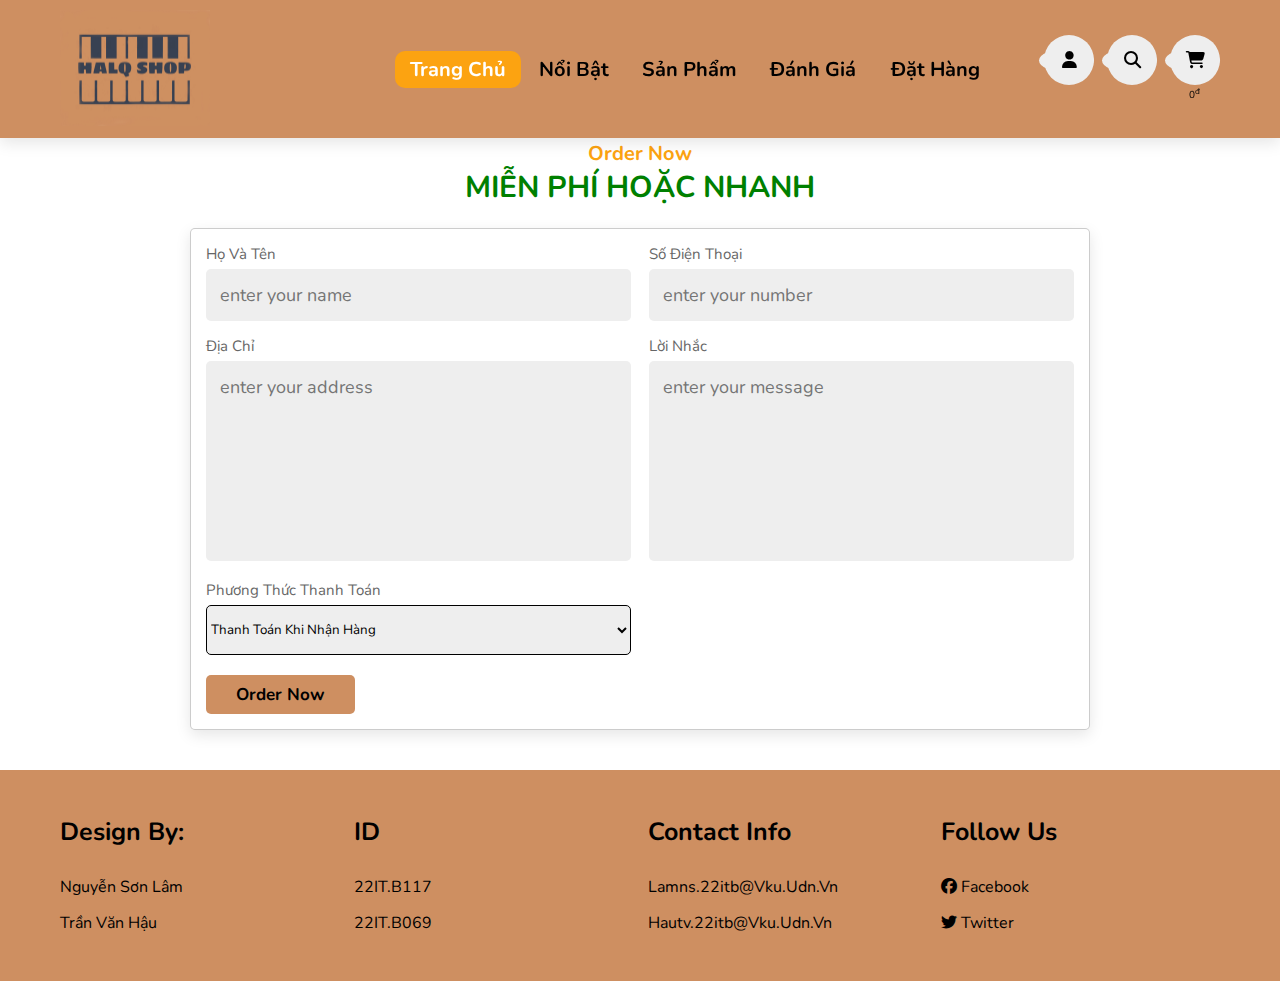
<file: order.html>
<!DOCTYPE html>
<html lang="en">
<head>
    <meta charset="UTF-8">
    <meta http-equiv="X-UA-Compatible" content="IE=edge">
    <meta name="viewport" content="width=device-width, initial-scale=1.0">
    <title>Piano Shop</title>

    <link rel="stylesheet" href="https://unpkg.com/swiper/swiper-bundle.min.css" />

    <link rel="stylesheet" href="https://cdnjs.cloudflare.com/ajax/libs/font-awesome/6.4.0/css/all.min.css">


    <link rel="stylesheet" href="https://unicons.iconscout.com/release/v4.0.0/css/line.css" />
    <link rel="stylesheet" href="css/style.css">

</head>
<body>

<header>

    <section class="flex">

        <a href="#" class="logo"><img src="img/logo2.jpg"></img></a>

        <nav class="navbar">
            <a class="active"  href="index.html">trang chủ</a>
            <a href="dishes.html">nổi bật</a>
            <a href="menu.html">sản phẩm</a>
            <a href="review.html">đánh giá </a>
            <a href="order.html">đặt hàng</a>
        </nav>
    
        <div class="icons">
            <a><i class="fas fa-bars" id="menu-bars"></i></a>
            <a href="login.html"><i class="fa-solid fa-user" id="login-icon"></i></a>
            <a><i class="fas fa-search" id="search-icon"></i></a>
            <a><i class="fas fa-shopping-cart"></i></a><p style="margin-left:160px ;"><span class="">0</span><sup>đ</sup></p>
        </div>
        
    </section>

</header>

<form action="" id="search-form">
    <input type="search" placeholder="search here..." name="" id="search-box">
    <label for="search-box" class="fas fa-search"></label>
    <i class="fas fa-times" id="close"></i>
</form>




<div class="container">

    <section class="order" id="order">

        <h3 class="sub-heading" style="margin-top: 100px;"> order now </h3>
        <h1 class="heading">Miễn phí hoặc nhanh </h1>
    
        <form action="">
    
            <div class="inputBox">
                <div class="input">
                    <span>Họ và tên</span>
                    <input type="text" placeholder="enter your name">
                </div>
                <div class="input">
                    <span>Số điện thoại</span>
                    <input type="number" placeholder="enter your number">
                </div>
            </div>      
            <div class="inputBox">
                <div class="input">
                    <span>Địa chỉ </span>
                    <textarea name="" placeholder="enter your address" id="" cols="30" rows="10"></textarea>
                </div>
                <div class="input">
                    <span>Lời nhắc</span>
                    <textarea name="" placeholder="enter your message" id="" cols="30" rows="10"></textarea>
                </div>
            </div>
            <div class="inputBox">
                <div class="input">
                    <span>Phương thức thanh toán</span>
                    <select id="thanhtoan"style="border: 1px solid black;width:425px;height: 50px;border-radius:5px;background-color:#eeeeee">
                        <option value="Thanh toán khi nhận hàng">Thanh toán khi nhận hàng</option>
                        <option value="Thanh toán bằng thẻ ATM">Thanh toán bằng thẻ ATM</option>
                    </select>
                </div>
                
            </div>  
    
            <button onclick="" style="margin-top: 20px;"class="btn">Order Now</button>
    
        </form>
    
    </section>

</div>

<div class="container">
    <section class="cart" id="cart">
        <span class="cart-icon"><i class="fas fa-times "></i></span>
        <h2>Cart</h2>
        <form action="">
            <table>
                <thead>
                    <tr>
                        <th>Sản phẩm</th>
                        <th>Giá</th>
                        <th>Số lượng</th>
                        <th>Chọn</th>
                    </tr>

                </thead>
                <tbody>
                    <!-- <tr>
                        <td style="display: flex; align-items: center;"><img style="width: 70px;"src="images/aovietnam.jpg" alt="">Áo việt nam</td>
                        <td><p><span>15.99</span><sup>$</sup></p></td>
                        <td>
                            <select>
                                <option value="M">M</option>
                                <option value="L">L</option>
                                <option value="XL">XL</option>
                                <option value="XXL">XXL</option>
                            </select>
                        </td>
                        <td><input style="width:30px;outline: none;"type="number" value="1" min="0"></td>
                        <td style="cursor: pointer;">Xóa</td>
                    </tr> -->
                </tbody>
            </table>
            <div stylec="text-align:right;" class="price-total">
                <p style="font-weight: bold;">Tổng tiền :<span>0</span><sup>đ</sup></p>
            </div>
            <a href="order.html">Thanh Toán</a>
        </form>
    </section>
</div>

<div style="background-color: rgb(206, 143, 97);" class="container">

    <section class="footer">

        <div class="box-container">
    
            <div class="box">
                <h4>Design By:</h4>
                <a href="#">Nguyễn Sơn Lâm</a>
                <a href="#">Trần Văn Hậu</a>
            </div>
    
            <div class="box">
                <h4>ID</h4>
                <a href="#">22IT.B117</a>
                <a href="#">22IT.B069</a>
            </div>
    
            <div class="box">
                <h4>contact info</h4>
                <a href="#">lamns.22itb@vku.udn.vn</a>
                <a href="#">hautv.22itb@vku.udn.vn</a>
            </div>
    
            <div class="box">
                <h4>follow us</h4>
               <a href="https://www.facebook.com/vku.udn.vn"><i class="fab fa-facebook"></i> Facebook</a>
                <a href="#"><i class="fab fa-twitter"></i> twitter</a>
            </div>
    
        </div>
    
    </section>

</div>

<script src="https://unpkg.com/swiper/swiper-bundle.min.js"></script>

<script src="js/script.js"></script>

</body>
</html>
</file>
<file: css/style.css>
@import url('https://fonts.googleapis.com/css2?family=Nunito:wght@200;300;400;600;700&display=swap');

:root{
    --green:#FCA311;
    --black:#008000;
    --light-color:#666;
    --box-shadow:0 .5rem 1.5rem rgba(0,0,0,.1);
}

*{
    font-family: 'Nunito', sans-serif;
    margin:0; padding:0;
    box-sizing: border-box;
    text-decoration: none;
    outline: none; border:none;
    text-transform: capitalize;
    transition: all .2s linear;
}

html{
    font-size: 62.5%;
    overflow-x: hidden;
    scroll-padding-top: 5.5rem;
    scroll-behavior: smooth;
}

section{
    padding:4rem 2rem;
    max-width: 1200px;
    margin: 0 auto;
}

.container:nth-child(even){
    background:#eee;
}

.sub-heading{
    text-align: center;
    color:var(--green);
    font-size: 2rem;
}

.heading{
    text-align: center;
    color:var(--black);
    font-size: 3rem;
    padding-bottom: 2rem;
    text-transform: uppercase;
}

.btn{
    margin-top: 1rem;
    display: inline-block;
    font-size: 1.7rem;
    color:#000000;
    background: rgb(206, 143, 97);
    border-radius: .5rem;
    cursor: pointer;
    padding:.8rem 3rem;
    font-weight: bolder;
}

.btn:hover{
    background: var(--green);
    letter-spacing: .1rem;
}

header{
    position: fixed;
    top:0; left: 0; right:0;
    background: rgb(206, 143, 97);
    box-shadow: var(--box-shadow);
    z-index: 1000;
}

header .flex{
    display: flex;
    align-items: center;
    justify-content: space-between;
    padding-top: 1rem;
    padding-bottom: 1rem;

}

header .flex .logo{
    color:var(--black);
    font-size: 0.5rem;
    font-weight: bolder;
    width: 30rem;
}

header .flex .logo i{
    color:var(--green);
}

.logo img {
    width:50%;
}
header .flex .navbar a{
    font-size: 2rem;
    border-radius: 1rem;
    padding:.5rem 1.5rem;
    color:#000000;
    font-weight: bolder;
}

header .flex .navbar a.active,  
header .flex .navbar a:hover{
    color:#ffffff;
    background: var(--green);
}

header .flex .icons i,
header .flex .icons a{
    cursor: pointer;
    margin-left: .5rem;
    height:5rem;
    line-height: 5rem;
    width:5rem;
    text-align: center;
    font-size: 1.7rem;
    color:#000000;
    border-radius: 50%;
    background: #eee;
}

header .flex .icons i:hover,
header .flex .icons a:hover{
    color:#fff;
    background: var(--green);
    transform: rotate(360deg);
}

header .flex .icons #menu-bars{
    display: none;
}



#search-form{
    position: fixed;
    top:-110%; left:0; 
    height:100%; width:100%;
    z-index: 1004;
    background:rgba(0,0,0,.8);
    display: flex;
    align-items: center;
    justify-content: center;
    padding:0 1rem;
}
#login-form{
    position: fixed;
    top:-110%; left:0; 
    height:100%; width:100%;
    z-index: 1004;
    background:rgba(0,0,0,.8);
    display: flex;
    align-items: center;
    justify-content: center;
    padding:0 1rem;
}

#search-form.active{
    top:0;
}
#login-form.active{
    top:0;
}

#search-form #search-box{
    width:50rem;
    border-bottom: .1rem solid #fff;
    padding:1rem 0;
    color:#fff;
    font-size: 3rem;
    text-transform: none;
    background:none;
}

#search-form #search-box::placeholder{
    color:#eee;
}

#search-form #search-box::-webkit-search-cancel-button{
    -webkit-appearance: none;
}

#search-form label{
    color:#fff;
    cursor:pointer;
    font-size: 3rem;
}

#search-form label:hover{
    color:var(--green);
}

#search-form #close{
    position: absolute;
    color:#fff;
    cursor: pointer;
    top: 2rem; right:3rem;
    font-size: 5rem;
}

.box-right {
    width: 50%;
}

.box-right {
    padding-left:50px;
    display: flex;
    justify-content: center;
    align-items: center;
}

.box-right img {
    margin:3px 20px;
    width:92%;
    height:auto;
    animation :animation 3s infinite linear; 
}

.box-right img:nth-child(1)
{
    animation-delay: 0.5s;
}

.box-right img:nth-child(2)
{
    
    animation-delay: 1s;
}

@keyframes animation {
    0%{
        transform:translateY(0px);
    }
    50%{
        transform: translateY(-10px);
    }
    100%{
        transform: translateY(0px);
    }
    
}

.home .home-slider .slide{
    display: flex;
    align-items: center;
    flex-wrap: wrap;
    gap:2rem; 
    padding-top: 9rem;
}

.home .home-slider .slide .content{
    flex:1 1 45rem;
}

.home .home-slider .slide .content span{
    color:#000000;
    font-size: 2.5rem;
    font-weight: bold;
}

.home .home-slider .slide .content h3{
    color:rgb(206, 143, 97);
    font-size: 7rem;
}

.home .home-slider .slide .content p{
    color:var(--light-color);
    font-size: 2.2rem;
    padding:.5rem 0;
    line-height: 1.5;
}

.swiper-pagination-bullet-active{
    background:var(--green);
}

.dishes .box-container{
    display: grid;
    grid-template-columns: repeat(auto-fit, 35rem);
    gap:1.5rem;
    justify-content: center;
    margin-top: 20px;
}

.dishes .box-container .box{
    padding:2.5rem;
    background:#fff;
    border-radius: .5rem;
    border:.1rem solid rgba(0,0,0,.2);
    box-shadow: var(--box-shadow);
    position: relative;
    overflow: hidden;
    text-align: center;
}

.dishes .box-container .box .fa-heart,
.dishes .box-container .box .fa-eye{
    position: absolute;
    top:1.5rem;
    background:#eee;
    border-radius: 50%;
    height: 5rem;
    width:5rem;
    line-height: 5rem;
    font-size: 2rem;
    color:var(--black);
}

.dishes .box-container .box .fa-heart:hover,
.dishes .box-container .box .fa-eye:hover{
    background: var(--green);
    color:#fff;
}

.dishes .box-container .box .fa-heart{
    right:-15rem;
}

.dishes .box-container .box .fa-eye{
    left:-15rem;
}

.dishes .box-container .box:hover .fa-heart{
    right:1.5rem;
}

.dishes .box-container .box:hover .fa-eye{
    left:1.5rem;
}

.dishes .box-container .box img{
    height:17rem;
    margin:1rem 0;
}

.dishes .box-container .box h3{
    color:rgb(206, 143, 97);
    font-size: 2.5rem;
}

.dishes .box-container .box .stars{
    padding:1rem 0;
}

.dishes .box-container .box .stars i{
    font-size: 1.7rem;
    color:var(--green);
}

.dishes .box-container .box span{
    color:green;
    font-weight: bolder;
    margin-right: 1rem;
    font-size: 2.5rem;
}
.dishes .box-container .box h5{
    color:var(--blue);
    font-weight: bolder;
    margin-right: 1rem;
    font-size: 2.5rem;
    text-decoration: line-through;
}

.dishes .box-container .box sup{
    color:green;
    font-weight: bolder;
    margin-right: 1rem;
    font-size: 2rem;
}

.about .row{
    display: flex;
    flex-wrap: wrap;
    gap:1.5rem;
    align-items: center;
}

.about .row .image{
    flex:1 1 45rem;
}

.about .row .image img{ 
    width: 100%;
}

.about .row .content{
    flex:1 1 45rem;
}

.about .row .content h3{
    color:var(--black);
    font-size: 4rem;
    padding:.5rem 0;
}

.about .row .content p{
    color:var(--light-color);
    font-size: 1.5rem;
    padding:.5rem 0;
    line-height: 2;
}

.about .row .content .icons-container{
    display: flex;
    gap:1rem;
    flex-wrap: wrap;
    padding:1rem 0;
    margin-top: .5rem;
}

.about .row .content .icons-container .icons{
    background:#eee;
    border-radius: .5rem;
    border:.1rem solid rgba(0,0,0,.2);
    display: flex;
    align-items: center;
    justify-content: center;
    gap:1rem;
    flex:1 1 17rem;
    padding:1.5rem 1rem;
}

.about .row .content .icons-container .icons i{
    font-size: 2.5rem;
    color:var(--green);
}

.about .row .content .icons-container .icons span{
    font-size: 1.5rem;
    color:var(--black);
}

.menu .box-container{
    display: grid;
    grid-template-columns: repeat(auto-fit, 35rem);
    gap:1.5rem;
    justify-content: center;
}

.menu .box-container .box{
    padding:2.5rem;
    background:#fff;
    border-radius: .5rem;
    border:.1rem solid rgba(0,0,0,.2);
    box-shadow: var(--box-shadow);
    position: relative;
    overflow: hidden;
    text-align: center;
}

.menu .box-container .box .fa-heart,
.menu .box-container .box .fa-eye{
    position: absolute;
    top:1.5rem;
    background:#eee;
    border-radius: 50%;
    height: 5rem;
    width:5rem;
    line-height: 5rem;
    font-size: 2rem;
    color:var(--black);
}

.dishes .box-container .box .fa-heart:hover,
.dishes .box-container .box .fa-eye:hover{
    background: var(--green);
    color:#fff;
}

.menu .box-container .box .fa-heart{
    right:-15rem;
}

.menu .box-container .box .fa-eye{
    left:-15rem;
}

.menu .box-container .box:hover .fa-heart{
    right:1.5rem;
}

.menu .box-container .box:hover .fa-eye{
    left:1.5rem;
}

.menu .box-container .box img{
    height:17rem;
    margin:1rem 0;
}

.menu .box-container .box h3{
    color:rgb(206, 143, 97);
    font-size: 2.5rem;
}

.menu .box-container .box .stars{
    padding:1rem 0;
}

.menu .box-container .box .stars i{
    font-size: 1.7rem;
    color:var(--green);
}

.menu .box-container .box span{
    color:green;
    font-weight: bolder;
    margin-right: 1rem;
    font-size: 2.5rem;
}

.menu .box-container .box sup{
    color:green;
    font-weight: bolder;
    margin-right: 1rem;
    font-size: 2rem;
}

.review .slide{
    padding:2rem;
    box-shadow:var(--box-shadow);
    border:.1rem solid rgba(0,0,0,.2);
    border-radius: .5rem;
    position: relative;    
    margin-bottom: 4rem;
}

.review .slide .fa-quote-right{
    position: absolute;
    top:2rem; right:2rem;
    font-size: 6rem;
    color:#ccc;
}

.review .slide .user{
    display: flex;
    gap:1.5rem;
    align-items: center;
    padding-bottom: 1.5rem;
}

.review .slide .user img{
    height: 22rem;
    width: 7rem;
    border-radius: 50%;
    object-fit: cover;
}

.review .slide .user h3{
    color:var(--black);
    font-size: 2rem;
    padding-bottom: .5rem;
}

.review .slide .user i{
    font-size: 1.3rem;
    color:var(--green);
}

.review .slide p{
    font-size: 1.5rem;
    line-height: 1.8;
    color:var(--light-color);
}

.order form{
    max-width:90rem;
    border-radius: .5rem;
    box-shadow: var(--box-shadow);
    border:.1rem solid rgba(0,0,0,.2);
    background:#fff;
    padding:1.5rem;
    margin:0 auto;
    padding-top: 1rem;
}

.order form .inputBox{
    display: flex;
    flex-wrap: wrap;
    justify-content: space-between;
}

.order form .inputBox .input{
    width:49%;
}

.order form .inputBox .input span{
    display:block;
    padding:.5rem 0;
    font-size: 1.5rem;
    color:var(--light-color);
}

.order form .inputBox .input input,
.order form .inputBox .input textarea{
    background:#eee;
    border-radius: .5rem;
    padding:1.4rem;
    font-size: 1.8rem;
    color:var(--black);
    text-transform: none;
    margin-bottom: 1rem;
    width:100%;
}

.order form .inputBox .input input:focus,
.order form .inputBox .input textarea:focus{
    border:.1rem solid var(--green);
}

.order form .inputBox .input textarea{
    height:20rem;
    resize: none;
}

.order form .btn{
    margin-top: 0;
}

.cart{
    width: 50%;
    margin:auto;
    text-align: center;
    padding-top: 30px;
    z-index: 1;
    opacity: 0.7;
}
.cart h2{
    margin-bottom: 30px;

}
.cart table{
    width: 100%;
}
.cart table thead tr th:first-child{
    text-align: left;
}
.cart table tr td{
    border-bottom: 1px solid #ddd;
    padding:12px 0;
}
.cart table thead tr th:last-child{
    text-align: right;
}
.cart table tbody tr td:last-child{
    text-align: right;
}
.cart{
    position:fixed;
    height: 100vh;
    width: 400px;
    right:0;
    top:0;
    background-color:rgb(206, 143, 97) ;
    padding:12px 20px;
    overflow-y: scroll;
    right: -100%;
    transition: all 0.3s ease;
}
.cart a{
    margin-top: 24px;
    height: 30px;
    padding: 0 20px;
    cursor: pointer;
    border: none;
    border-radius: 5px;
    background-color: tomato;
    color: #fff;
}
.cart i{
    cursor: pointer;
    margin-bottom: 30px;
    margin-top: 100px;
}
.footer .box-container{
    display: grid;
    grid-template-columns: repeat(auto-fit, minmax(25rem, 1fr));
    gap:1.5rem;
}

.footer .box-container .box h4{
    padding:.5rem 0;
    font-size: 2.5rem;
    color:#000000;
    margin-bottom: 1.5rem;
}

.footer .box-container .box a{
    display: block;
    padding:.7rem 0;
    font-size: 1.6rem;
    color:#000000;
}

.footer .box-container .box a:hover{
    color:var(--green);
    text-decoration: underline;
}

.footer .credit{
    text-align: center;
    border-top: .1rem solid rgba(0,0,0,.1);
    font-size: 2rem;
    color:var(--black);
    padding:.5rem;
    padding-top: 3rem;
    margin-top:3rem;
    /* padding-bottom: 6rem; */
}

.footer .credit span{
    color:var(--green);
}
.footer .box-container .box1 h4{
    padding:.5rem 0;
    font-size: 2.5rem;
    color:#000000;
    margin-bottom: 1.5rem;
}

.footer .box-container .box1 a{
    display: block;
    padding:.7rem 0;
    font-size: 1.6rem;
    color:#000000;
}

.footer .box-container .box1 a:hover{
    color:var(--green);
    text-decoration: underline;
}

.loader-container{
    position: fixed;
    top:0; left:0;
    height:100%; 
    width:100%;
    z-index: 10000;
    background:#fff;
    display: flex;
    align-items: center;
    justify-content: center;
    overflow: hidden;
}

.loader-container img{
    width:35rem;
}

.loader-container.fade-out{
    top:-110%;
    opacity:0;
}
.filter-btns{
    text-align: center;
}
.filter-btn{
    background:none;
    cursor: pointer;
    border: none;
    font-family: inherit;
    text-transform: uppercase;
    display:inline-block;
    margin:10px 30px;
    font-size: 16px;
    color:#d3d3d3;
    font-weight: 600;
    letter-spacing: 2px;
    position: relative;
    transition: all 0.2s ease-in-out;
}
.filter-btn::after{
    content:"";
    position:absolute;
    top:110%;
    left:50%;
    transform: translateX(-50%);
    height: 2px;
    width:100%;
    background-color: #555;
    transition: all 0.2s ease-in-out;
}
.filter-btn:hover{
    color:#555;
}
.filter-btn:hover::after{
    width:100%;
}
.active-btn{
    color:#555;
}
.active-btn::after{
    width:100%;
}
@media (max-width:991px){

    html{
        font-size: 55%;
    }
    
    header{
        padding:1rem 2rem;
    }

    section{
        padding:2rem;
    }

}

@media (max-width:768px){

    header .flex .icons #menu-bars{
        display: inline-block;
    }

    header .flex .navbar{
        position: absolute;
        top:100%; left:0; right:0;
        background:#fff;
        border-top: .1rem solid rgba(0,0,0,.2);
        border-bottom: .1rem solid rgba(0,0,0,.2);
        padding:1rem;
        clip-path: polygon(0 0, 100% 0, 100% 0, 0 0);
    }

    header .flex .navbar.active{
        clip-path: polygon(0 0, 100% 0, 100% 100%, 0% 100%);
    }

    header .flex .navbar a{
        display: block;
        padding:1.5rem;
        margin:1rem;
        font-size: 2rem;
        background:#eee;
    }

    #search-form #search-box{
        width:90%;
        margin:0 1rem;
    }

    .home .home-slider .slide{
        margin-bottom: 4rem;
    }

    .home .home-slider .slide .content h3{
        font-size: 4.5rem;
    }

}

@media (max-width:450px){

    html{
        font-size: 50%;
    }

    .dishes .box-container .box img{
        height:auto;
        width: 100%;
    }

    .order form .inputBox .input{
        width:100%;
    }

}


.input_box {
    position: relative;
    margin-top: 30px;
    width: 100%;
    height: 40px;
  }
  .input_box input {
    height: 100%;
    width: 100%;
    border: none;
    outline: none;
    padding: 0 30px;
    color: #333;
    transition: all 0.2s ease;
    border-bottom: 1.5px solid #aaaaaa;
  }
  .input_box input:focus {
    border-color: #7d2ae8;
  }
  .input_box i {
    position: absolute;
    top: 50%;
    transform: translateY(-50%);
    font-size: 20px;
    color: #707070;
  }
  .input_box i.email,
  .input_box i.password {
    left: 0;
  }
  .input_box input:focus ~ i.email,
  .input_box input:focus ~ i.password {
    color: #7d2ae8;
  }
  .input_box i.pw_hide {
    right: 0;
    font-size: 18px;
    cursor: pointer;
  }
  .option_field {
    margin-top: 14px;
    display: flex;
    align-items: center;
    justify-content: space-between;
  }
  .form_container a {
    color: #7d2ae8;
    font-size: 12px;
  }
  .form_container a:hover {
    text-decoration: underline;
  }
  .checkbox {
    display: flex;
    column-gap: 8px;
    white-space: nowrap;
  }
  .checkbox input {
    accent-color: #7d2ae8;
  }
  .checkbox label {
    font-size: 12px;
    cursor: pointer;
    user-select: none;
    color: #0b0217;
  }
  .form_container .button {
    background: #7d2ae8;
    margin-top: 30px;
    width: 100%;
    padding: 10px 0;
    border-radius: 10px;
  }
  .login_signup {
    font-size: 12px;
    text-align: center;
    margin-top: 15px;
  }
</file>
